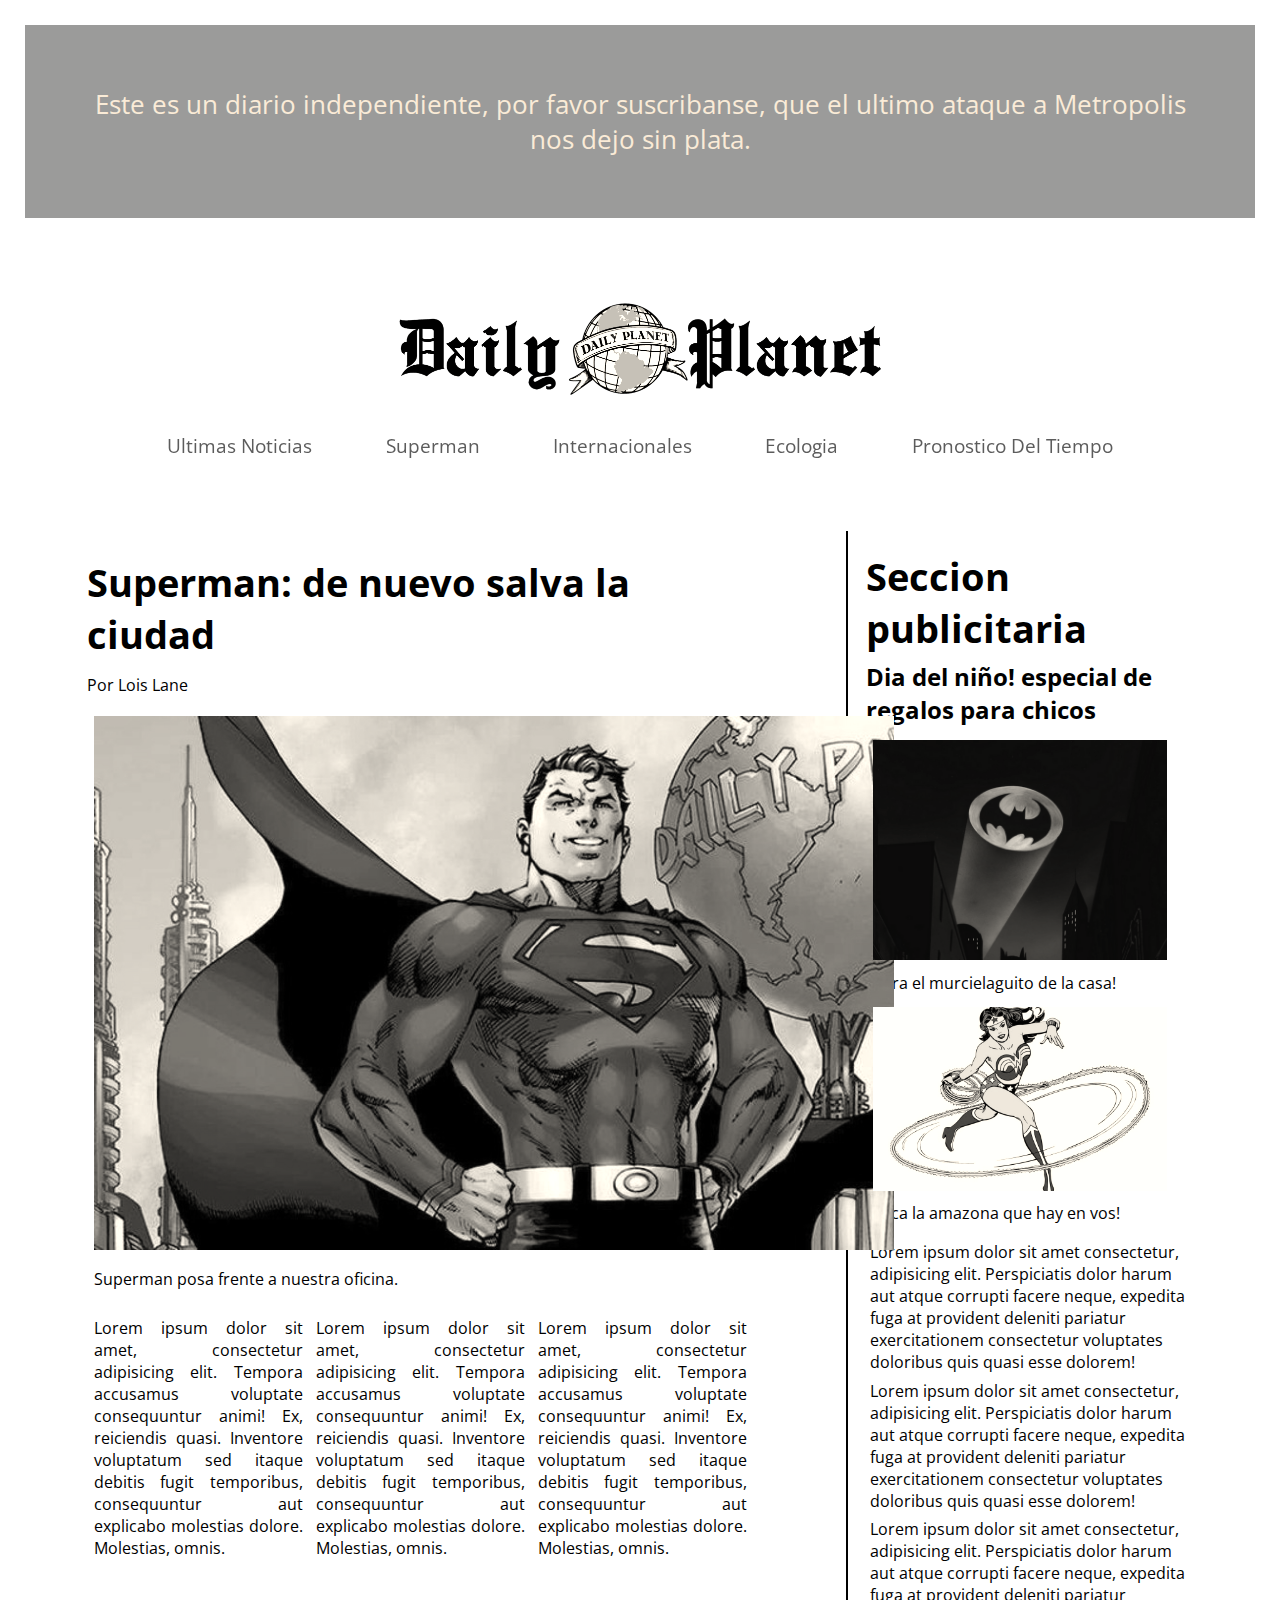
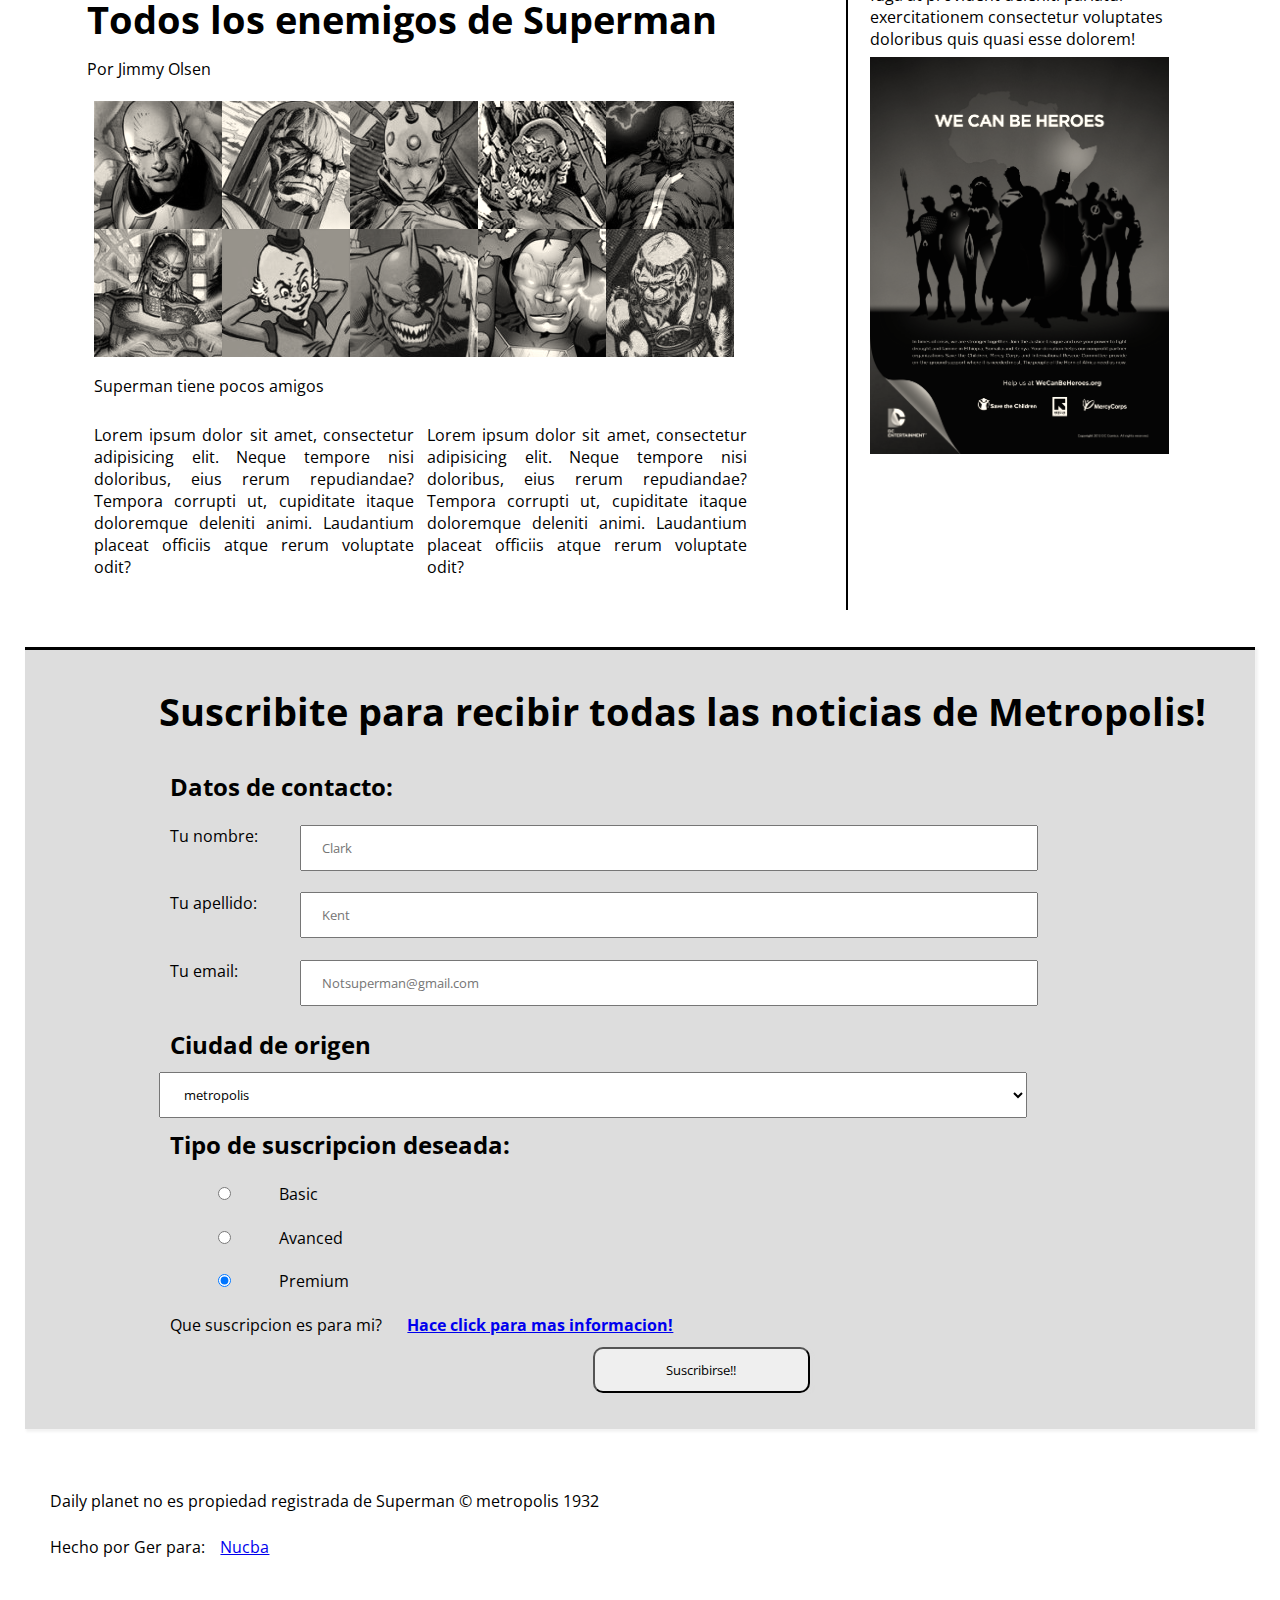
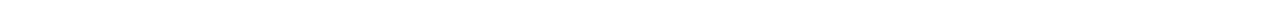
<file: index.html>
<!DOCTYPE html>
<html lang="en">
<head>
    <meta charset="UTF-8">
    <meta http-equiv="X-UA-Compatible" content="IE=edge">
    <meta name="viewport" content="width=device-width, initial-scale=1.0">
    <meta name="description" content="El sitio del diario Daily Planet, donde Superman no trabaja">
    <link rel="stylesheet" href="./style.css">
    <title>Daily Planet</title>
</head>
<body>
    <div class="suscribers">Este es un diario independiente, por favor suscribanse, que el ultimo ataque a Metropolis nos dejo sin plata.</div>

    <header>
        <img src="./assets/logo.png" alt="logo">
        <h1>The Daily Planet</h1>

        <nav>
            <ul>
                <li class="navlist"><a href="./info.html"> ultimas noticias</a></li>
                <li class="navlist"><a href="./info.html"> superman</a></li>
                <li class="navlist"><a href="./info.html"> internacionales</a></li>
                <li class="navlist"><a href="./info.html"> ecologia</a></li>
                <li class="navlist"><a href="./info.html"> pronostico del tiempo</a></li>
            </ul>
        </nav>
        
    </header>

    <div class="principal">
        <main>

            <article>
                <h2>Superman: de nuevo salva la ciudad</h2>
                <p class="reporterName">Por Lois Lane</p>
                <figure><img src="./assets/super.jpg" alt="superman" class="photo">
                    <figcaption>
                        Superman posa frente a nuestra oficina.
                    </figcaption>
                </figure>
                
                <div class="newsContent">
                    <p>Lorem ipsum dolor sit amet, consectetur adipisicing elit. Tempora accusamus voluptate consequuntur animi! Ex, reiciendis quasi. Inventore voluptatum sed itaque debitis fugit temporibus, consequuntur aut explicabo molestias dolore. Molestias, omnis. </p>
                    <p>Lorem ipsum dolor sit amet, consectetur adipisicing elit. Tempora accusamus voluptate consequuntur animi! Ex, reiciendis quasi. Inventore voluptatum sed itaque debitis fugit temporibus, consequuntur aut explicabo molestias dolore. Molestias, omnis. </p>
                    <p>Lorem ipsum dolor sit amet, consectetur adipisicing elit. Tempora accusamus voluptate consequuntur animi! Ex, reiciendis quasi. Inventore voluptatum sed itaque debitis fugit temporibus, consequuntur aut explicabo molestias dolore. Molestias, omnis. </p>
                </div>
            </article>

            <article>
                <h2>Todos los enemigos de Superman</h2>
                <p class="reporterName">Por Jimmy Olsen</p>
                <figure><img class="photo" src="./assets/enemigos.jpg" alt="enemigos">
                    <figcaption>
                        Superman tiene pocos amigos
                    </figcaption>
                </figure>
                
                <div class="newsContent">
                    <p>Lorem ipsum dolor sit amet, consectetur adipisicing elit. Neque tempore nisi doloribus, eius rerum repudiandae? Tempora corrupti ut, cupiditate itaque doloremque deleniti animi. Laudantium placeat officiis atque rerum voluptate odit?</p>
                    <p>Lorem ipsum dolor sit amet, consectetur adipisicing elit. Neque tempore nisi doloribus, eius rerum repudiandae? Tempora corrupti ut, cupiditate itaque doloremque deleniti animi. Laudantium placeat officiis atque rerum voluptate odit?</p>
                </div>
            </article>

        </main>

        <aside>
            <article>
                <h2>Seccion publicitaria</h2>
                <h3>Dia del niño! especial de regalos para chicos</h3>
                <div class="ads">
                    <figure>
                        <img src="./assets/Bat-signal.png" alt="bat-signal">
                        <figcaption>Para el murcielaguito de la casa!</figcaption>
                    </figure>

                    <figure>
                        <img src="./assets/lasso.jpeg" alt="Amazon">
                        <figcaption>Saca la amazona que hay en vos!</figcaption>
                    </figure>

                </div>
                <div class="ads">
                <p>Lorem ipsum dolor sit amet consectetur, adipisicing elit. Perspiciatis dolor harum aut atque corrupti facere neque, expedita fuga at provident deleniti pariatur exercitationem consectetur voluptates doloribus quis quasi esse dolorem!</p>
                <p>Lorem ipsum dolor sit amet consectetur, adipisicing elit. Perspiciatis dolor harum aut atque corrupti facere neque, expedita fuga at provident deleniti pariatur exercitationem consectetur voluptates doloribus quis quasi esse dolorem!</p>
                <p>Lorem ipsum dolor sit amet consectetur, adipisicing elit. Perspiciatis dolor harum aut atque corrupti facere neque, expedita fuga at provident deleniti pariatur exercitationem consectetur voluptates doloribus quis quasi esse dolorem!</p>
                <img src="./assets/heroes.jpg" alt="heroes">                 
            </div>
        </article>

        </aside>
    </div>

    <div class="suscribe">
        <h2>Suscribite para recibir todas las noticias de Metropolis!</h2>
        <form action="/" method="GET">
        <h3>Datos de contacto:</h3>
            <label class="userInfo">Tu nombre:
                <input type="text" name="suscriberName" placeholder="Clark"required>
            </label>
            <label class="userInfo">Tu apellido:
                <input type="text" name="suscriberLastName" placeholder="Kent"required>
            </label>
            <label class="userInfo">Tu email:
                <input type="text" name="suscriberEmail" placeholder="Notsuperman@gmail.com"required>
            </label>

            <h3>Ciudad de origen</h3>
            <select name="city" >
                <option class="cityText" value="metropolis">metropolis</option>
                <option class="cityText" value="smallville">smallville</option>
                <option class="cityText" value="gotham">gotham city</option>
                <option class="cityText" value="central">central city</option>
                <option class="cityText" value="fawcett">fawcett city</option>
                <option class="cityText" value="other">otra</option>
            </select>

            <h3>Tipo de suscripcion deseada:</h3>
            <label class="userType">
                <input type="radio" name="suscriptionType" id="valor1" value="1">Basic
            </label>
            <label class="userType">
                <input type="radio" name="suscriptionType" id="valor2" value="2">Avanced
            </label>
            <label class="userType">
                <input type="radio" name="suscriptionType" id="valor3" value="3" checked>Premium
            </label>

            <p>Que suscripcion es para mi?
                <a href="./info.html"><strong>Hace click para mas informacion!</strong></a>
            </p>
            <button>Suscribirse!!</button>
        </form>
    </div>
    <footer>
       <p> Daily planet no es propiedad registrada de Superman &copy; metropolis 1932
       </p>
           <p>Hecho por Ger para: <a href="https://yoksel.github.io/flex-cheatsheet/#section-flex-wrap" target="blanck">Nucba </a></p>
    </footer>
</body>
</html>
</file>
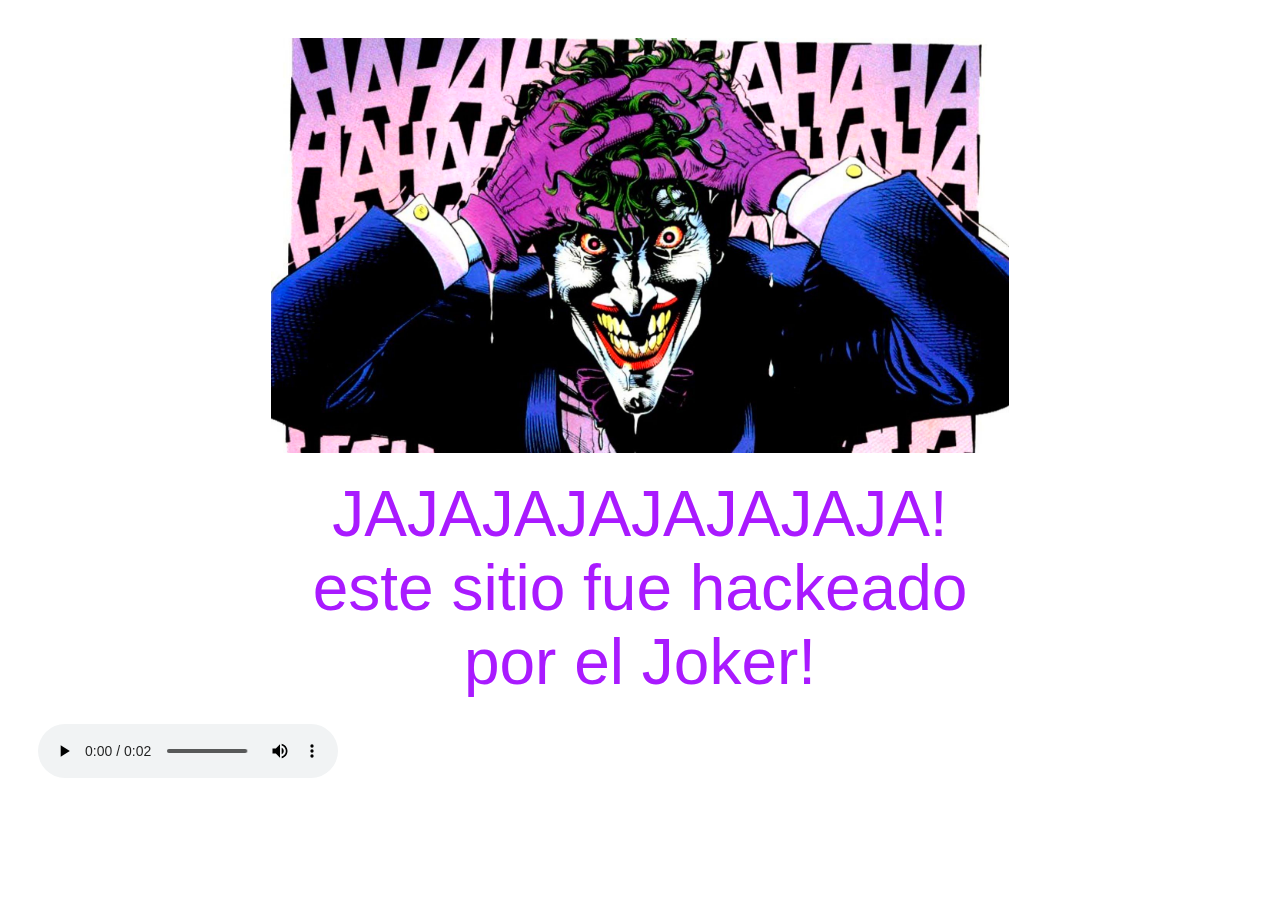
<file: info.html>
<!DOCTYPE html>
<html lang="en">
<head>
    <meta charset="UTF-8">
    <meta http-equiv="X-UA-Compatible" content="IE=edge">
    <meta name="viewport" content="width=device-width, initial-scale=1.0">
    <link
    rel="stylesheet"
    href="https://cdnjs.cloudflare.com/ajax/libs/animate.css/4.1.1/animate.min.css"
  />
    <link rel="stylesheet" href="./style.css">
    <title>Hacked!</title>
</head>
<body>
    <img class="joker animate__animated animate__jello"  src="./assets/joker.jpg" alt="Hacked">
    <p class="joker animate__animated animate__tada">JAJAJAJAJAJAJAJA! este sitio fue hackeado por el Joker!</p>

    <audio autoplay loop controls>
        <source src="./assets/laugh.mp3" type="audio/mp3">
    </audio>
</body>
</html>
</file>
<file: style.css>
@import url('https://fonts.googleapis.com/css2?family=Besley:ital@1&family=Finger+Paint&family=Open+Sans&display=swap');

/* general */

*{
    padding: 1%;
    margin: 0;
    font-family:'Open Sans','Times New Roman', sans-serif;
}

img{
    filter: saturate(0%) sepia(20%);
}

h1{
    display: none;
}

h2{
    font-size: 2.4em;
}

h3{
    font-size: 1.5em;
}
/* header */

.suscribers{
    padding: 5%;
    background-color:rgb(155, 155, 154);
    color: antiquewhite;
    font-size: 1.6em;
    text-align: center;
}



header{
    position: sticky;
    top: 0%;
    background-color: rgb(255, 255, 255, 0.5);
    z-index: 10;
}

header img{
    width: 40%;
    margin: auto;
    display: block;
    margin-top: 5%;
}

/* navbar */

ul{
    text-align: center;
}

.navlist{
    display: inline;
    text-transform: capitalize;
    font-size: 1.2em;
    /* el orden en el que pasamos parametros: arriba, derecha, abajo, izquierda. Si hay solo dos: abajo/arriba, izquierda/derecha */
    padding: 0.5% 2%;
}

.navlist a{
    text-decoration: none;
    color: rgb(92, 92, 92);
}

.navlist:hover{
    background-color: gainsboro;
}

/* Principal */

.principal{
    display: flex;
    padding: 3%;
    justify-content: space-between;
}

/* news! */

main{
    width: 60%;
}

main .reportername{
    font-family:sans-serif;
}

main .photo{
    max-width: 800px;
}

main h2{
    font-size:2.4em;
}

main .newsContent{
    display: flex;
}

main .newsContent p {
    padding-right: 0 1%;
    text-align: justify;
}

/* aside */

aside {
    width: 30%;
    border-left: 2px solid black;
}

aside .ads{
    display: flex;
    justify-content: center;
    flex-direction: column;

}

aside img{
   width: 90%; 
}

/*  form*/

.suscribe{
   margin: auto;
   border-top: 3px solid black; 
   background-color: rgb(221, 221, 221);
   padding: 2% 0 2% 10%;
   box-shadow: 2px 2px 2px 1px rgb(221, 221, 221, 0.35);
   margin-bottom: 3%;
}

form{
    display: flex;
    flex-direction: column;
}

form label.userInfo{
    justify-content: space-between;
    display: flex;
    width: 80%;
}

form input,
form select{
    padding: 12px 20px;
    /* margin: 8px 0; */
    width: 80%;
    /* box-sizing: border-box; */
}

form input[type="radio"]{
    width: 20%;
}

form label.userType{
    width: 50%;
}

form button{
    width: 20%;
    text-align: center;
    padding: 12px 20px;
    margin: auto;
    border-radius: 10px;
    box-shadow: 2px 2px 2px 1px rgb(221, 221, 221, 0.35);
}

/* hacked */

.joker{
    display: block;
    filter: saturate(150%) sepia(0%);
    width: 60%;
    margin: auto;
}

p.joker{
    font-size: 4em;
    text-align: center;
    font-family:'Franklin Gothic Medium', 'Arial Narrow', Arial, sans-serif;
    color: blueviolet;
}

/* media queries */
@media (max-width: 1024px){
    main .photo{
        max-width: 500px;
    }
    .navlist{
        font-size: 1em;
    }
}

@media (max-width: 768px){
    h2{
        font-size: 2em;
    }

    .principal{
        flex-direction: column;
    }
    main{
        width: 100%;
    }

    main .photo{
        max-width: 600px;
    }

    aside{
        width: 100%;
    
    border-left: 0;
    border-top:2% solid black ;
    margin-top: 2%;
    }

    aside article{
        display: flex;
        flex-direction: row;
        flex-wrap: wrap;
    }
    .ads{
        width: 48%;
        text-align: justify;
    }



    .ads:last-child img{
        display: none;
    }


}
</file>
